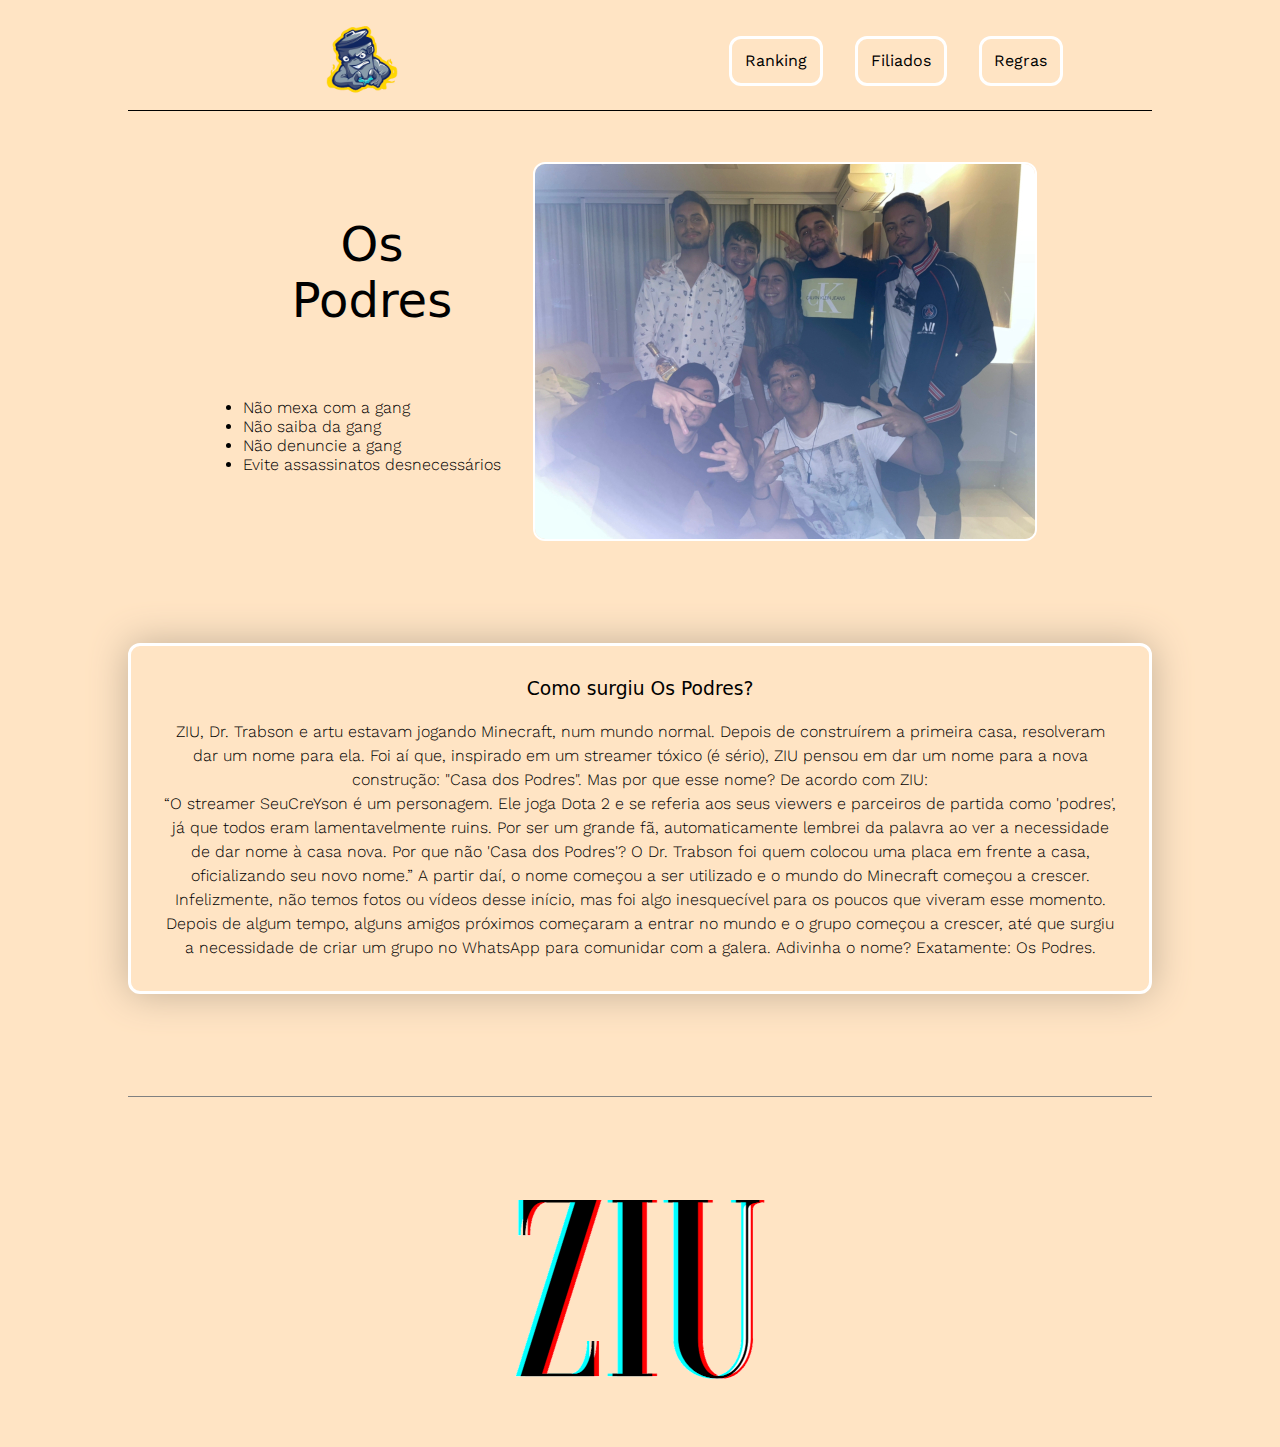
<file: html/index.html>
<!DOCTYPE html>
<html lang="pt-br">

<head>
    <meta charset="UTF-8">
    <meta http-equiv="X-UA-Compatible" content="IE=edge">
    <meta name="viewport" content="width=device-width, initial-scale=1.0">
    <meta name="description" content="Um site de um grupo de amigos.">

    <link rel="shortcut icon" href="../images/podresLogoS.png" type="image/x-icon">
    <link rel="stylesheet" type="text/css" href="../css/style.css">
    <title>The Podres Gang</title>

    <style>
        
    </style>
</head>

<body>
    <header class="cabecalho"> <!-- cabeçalho da pagina -->
        <a href="index.html" target="_self" rel="prev"><img class="cabecalho-imagem" src="../images/podresLogoM.png" alt="Logo dos Podres"></a>
        <nav>
            <a class="cabecalho-menu-item" href="ranking_page.html">Ranking</a>
            <a class="cabecalho-menu-item" href="affiliated_page.html">Filiados</a>
            <a class="cabecalho-menu-item" href="podres_rules_page.html">Regras</a>
        </nav>
    </header>

    <main class="conteudo">
        <section class="conteudo-principal">
            <div class="conteudo-principal-escrito">
                <h1 class="conteudo-principal-titulo">Os Podres</h1>
                <ul class="apresentacao">
                    <li>Não mexa com a gang</li>
                    <li>Não saiba da gang</li>
                    <li>Não denuncie a gang</li>
                    <li>Evite assassinatos desnecessários</li>
                </ul>
            </div>
            <picture> <!-- responsividade de imagens -->
                <img class="gangPhoto" src="../images/datsMyGang.jpg" type="image/png">
            </picture>
        </section>
        <section class="conteudo-secundario">
            <h3 class="conteudo-secundario-titulo">Como surgiu Os Podres?</h3>
            <div class="historinha">
                <p>ZIU, Dr. Trabson e artu estavam jogando Minecraft, num mundo normal. Depois de construírem a primeira casa, resolveram dar um nome para ela. Foi aí que, inspirado em um streamer tóxico (é sério), ZIU pensou em dar um nome para a nova construção: "Casa dos Podres". Mas por que esse nome? De acordo com ZIU:
                <p><q>O streamer SeuCreYson é um personagem. Ele joga Dota 2 e se referia aos seus viewers e parceiros de partida como 'podres', já que todos eram lamentavelmente ruins. Por ser um grande fã, automaticamente lembrei da palavra ao ver a necessidade de dar nome à casa nova. Por que não 'Casa dos Podres'? O Dr. Trabson foi quem colocou uma placa em frente a casa, oficializando seu novo nome.</q> A partir daí, o nome começou a ser utilizado e o mundo do Minecraft começou a crescer. Infelizmente, não temos fotos ou vídeos desse início, mas foi algo inesquecível para os poucos que viveram esse momento.</p>
                <p>Depois de algum tempo, alguns amigos próximos começaram a entrar no mundo e o grupo começou a crescer, até que surgiu a necessidade de criar um grupo no WhatsApp para comunidar com a galera. Adivinha o nome? Exatamente: Os Podres. </p>
            </div>
        </section>
    </main>
    
    <footer>    
        <section>
            <img class="assinatura" src="../images/logoZIU.png" alt="Logo do ZIU">
        </section>
    </footer>

</body>
</html>
</file>
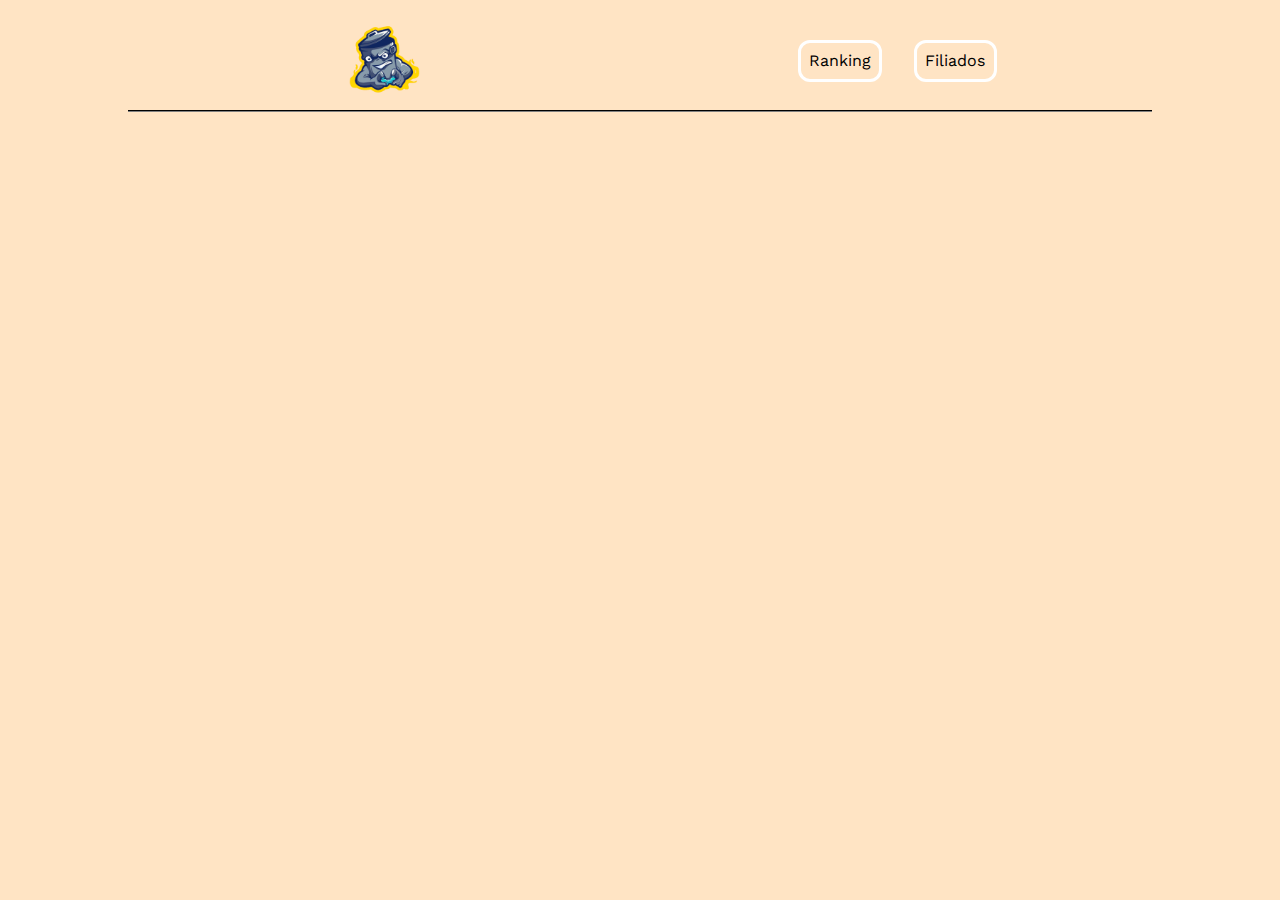
<file: html/affiliated_page.html>
<!DOCTYPE html>
<html lang="pt-br">

<head>
    <meta charset="UTF-8">
    <meta http-equiv="X-UA-Compatible" content="IE=edge">
    <meta name="viewport" content="width=device-width, initial-scale=1.0">
    <meta name="description" content="Um site de um grupo de amigos.">

    <link rel="shortcut icon" href="../images/podresLogoS.png" type="image/x-icon">
    <link rel="stylesheet" type="text/css" href="../css/style.css">
    <title>The Podres Gang</title>

    <style>
        
    </style>
</head>

<body>
    <header class="cabecalho"> <!-- cabeçalho da pagina -->
        <a href="index.html" target="_self" rel="prev"><img class="cabecalho-imagem" src="../images/podresLogoM.png" alt="Logo dos Podres"></a>
        <nav>
            <a class="cabecalho-menu-item" href="ranking_page.html">Ranking</a>
            <a class="cabecalho-menu-item" href="affiliated_page.html">Filiados</a>
        </nav>
    </header>

    <main>

    </main>

    <section>

    </section>
    
    <footer>

    </footer>
</body>
</html>
</file>
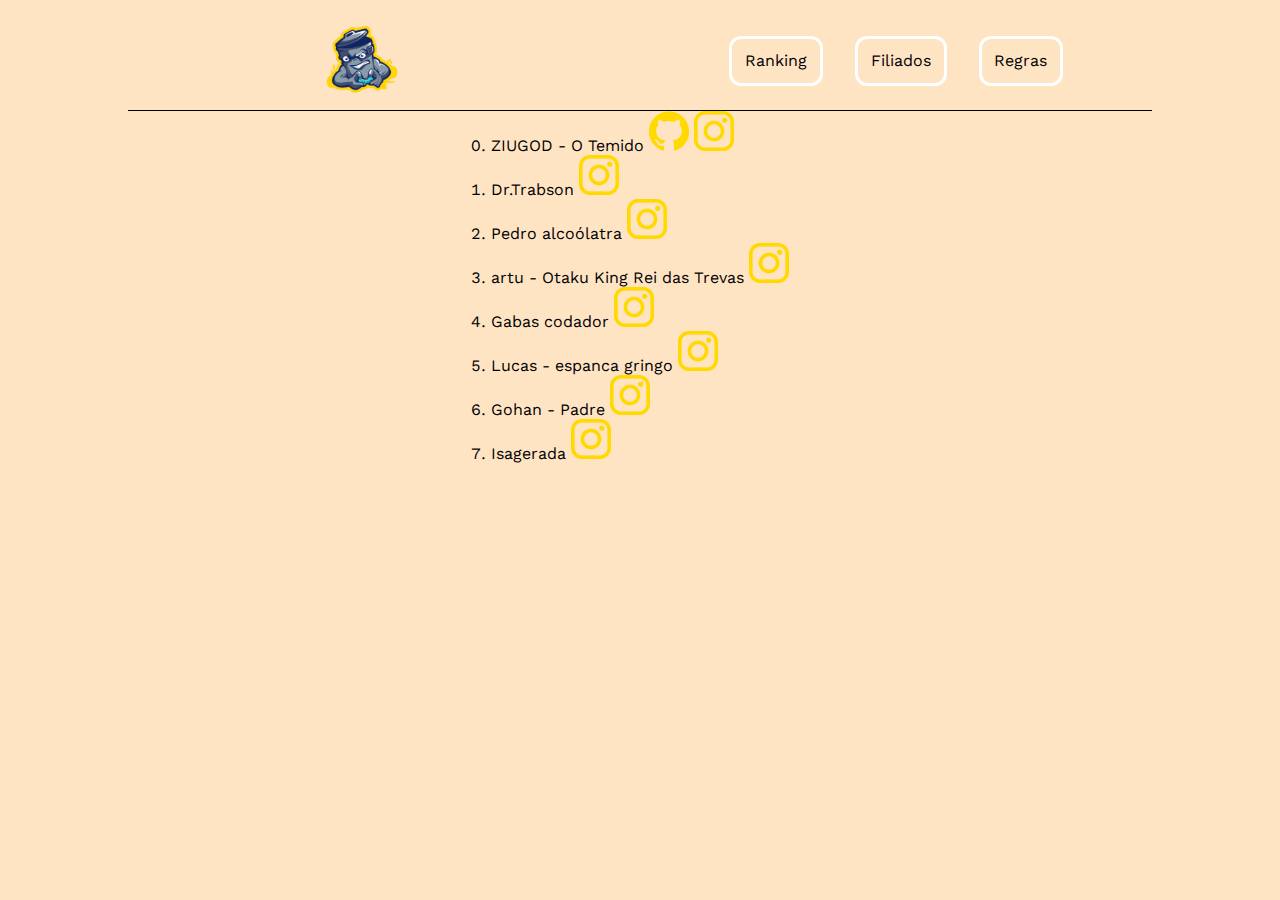
<file: html/ranking_page.html>
<!DOCTYPE html>
<html lang="pt-br">

<head>
    <meta charset="UTF-8">
    <meta http-equiv="X-UA-Compatible" content="IE=edge">
    <meta name="viewport" content="width=device-width, initial-scale=1.0">
    <meta name="description" content="Um site de um grupo de amigos.">

    <link rel="shortcut icon" href="../images/podresLogoS.png" type="image/x-icon">
    <link rel="stylesheet" type="text/css" href="../css/style.css">
    <title>The Podres Gang</title>

    <style>
        
    </style>
</head>

<body>
    <header class="cabecalho"> <!-- cabeçalho da pagina -->
        <a href="index.html" target="_self" rel="prev"><img class="cabecalho-imagem" src="../images/podresLogoM.png" alt="Logo dos Podres"></a>
        <nav>
            <a class="cabecalho-menu-item" href="ranking_page.html">Ranking</a>
            <a class="cabecalho-menu-item" href="affiliated_page.html">Filiados</a>
            <a class="cabecalho-menu-item" href="podres_rules_page.html">Regras</a>
        </nav>
    </header>
    <ol class="ranking" start="0">
        <div>
            <!-- 1 -->
            <li>ZIUGOD - O Temido <a class="github" href="https://github.com/ZIUGOD/" target="_blank" rel="external" title="Perfil do GitHub"><img src="../images/githubLogoLink.png" alt="GitHub logo"></a> <a class="instagram" href="https://www.instagram.com/playa.ziu/" target="_blank" rel="external" title="Perfil do Instagram"><img src="../images/instagramLogoLink.png" alt="Instagram logo"></a></li>
            <!-- 2 -->
            <li>Dr.Trabson <a class="instagram" href="https://www.instagram.com/wederfilhotrab/" target="_blank" rel="external" title="Perfil do Instagram"><img src="../images/instagramLogoLink.png" alt="Instagram logo"></a></li>
            <!-- 3 -->
            <li>Pedro alcoólatra <a class="instagram" href="https://www.instagram.com/pedro_h_f_r_/" target="_blank" rel="external" title="Perfil do Instagram"><img src="../images/instagramLogoLink.png" alt="Instagram logo"></a></li>
            <!-- 4 -->
            <li>artu - Otaku King Rei das Trevas <a class="instagram" href="https://www.instagram.com/arthurr.mrs/" target="_blank" rel="external" title="Perfil do Instagram"><img src="../images/instagramLogoLink.png" alt="Instagram logo"></a></li>
            <!-- 5 -->
            <li>Gabas codador <a class="instagram" href="https://www.instagram.com/gabs.veloso/" target="_blank" rel="external" title="Perfil do Instagram"><img src="../images/instagramLogoLink.png" alt="Instagram logo"></a></li>
            <!-- 6 -->
            <li>Lucas - espanca gringo <a class="instagram" href="https://www.instagram.com/lucasccunha1/" target="_blank" rel="external" title="Perfil do Instagram"><img src="../images/instagramLogoLink.png" alt="Instagram logo"></a></li>
            <!-- 7 -->
            <li>Gohan - Padre <a class="instagram" href="https://www.instagram.com/marcos17_crf/" target="_blank" rel="external" title="Perfil do Instagram"><img src="../images/instagramLogoLink.png" alt="Instagram logo"></a></li>
            <!-- 8 -->
            <li>Isagerada <a class="instagram" href="https://www.instagram.com/isabelaalbuquerqueb/" target="_blank" rel="external" title="Perfil do Instagram"><img src="../images/instagramLogoLink.png" alt="Instagram logo"></a></li>
        </div>
    </ol>

</body>
</html>
</file>
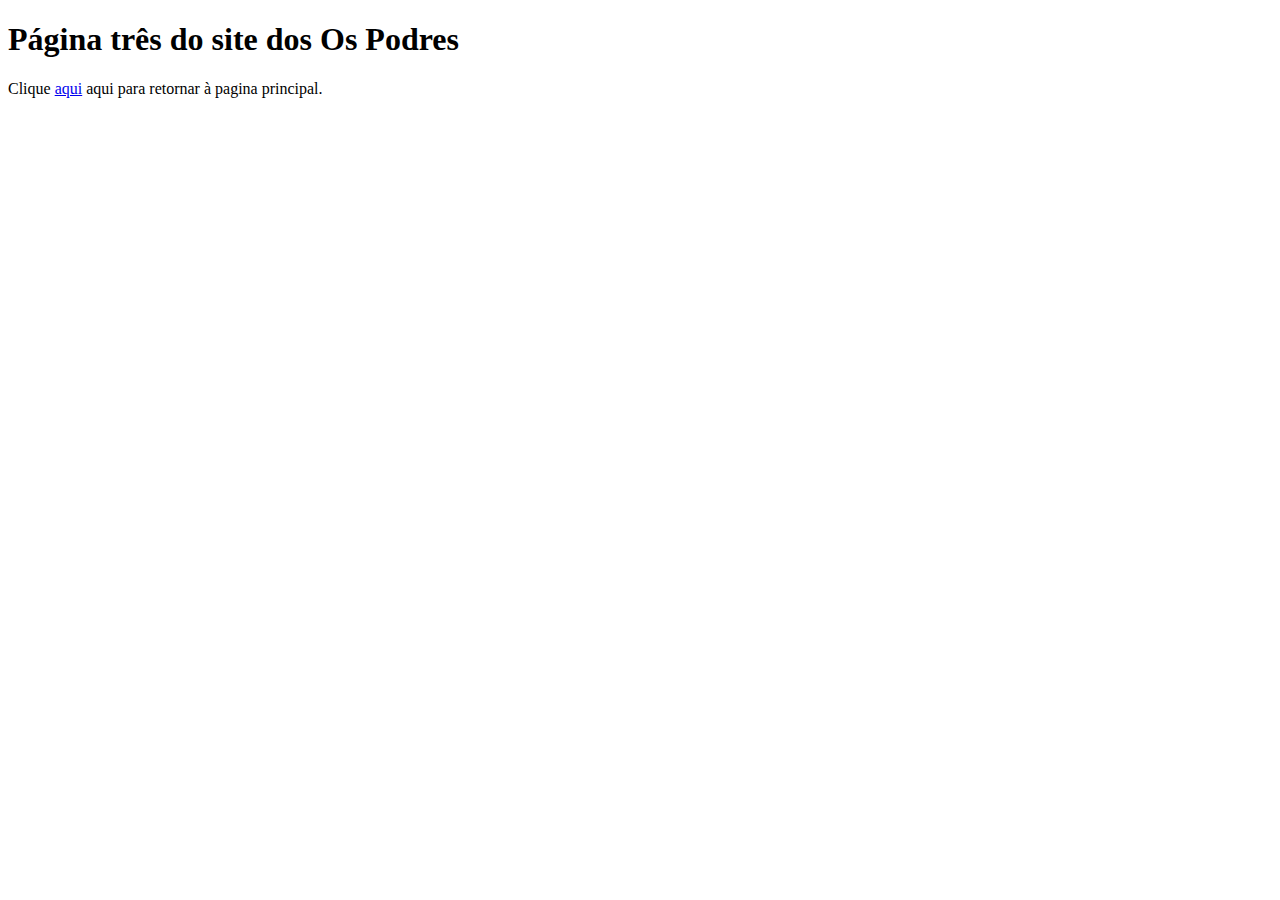
<file: html/noticia/page3.html>
<!DOCTYPE html>
<html lang="en">
<head>
    <meta charset="UTF-8">
    <meta http-equiv="X-UA-Compatible" content="IE=edge">
    <meta name="viewport" content="width=device-width, initial-scale=1.0">
    <link rel="shortcut icon" href="../images/favicon.ico" type="image/x-icon">
    <title>Pagina 3</title>
</head>
<body>
    <h1>Página três do site dos Os Podres</h1>
    <p>Clique <a href="../index.html" rel="prev">aqui</a> aqui para retornar à pagina principal.</p>
</body>
</html>
</file>
<file: css/style.css>
@charset "UTF-8";
@import url('https://fonts.googleapis.com/css2?family=Roboto:wght@100&family=Work+Sans:ital,wght@0,100;0,200;0,300;0,400;0,500;0,600;0,700;0,800;0,900;1,100;1,200;1,300;1,400;1,500;1,600;1,700;1,800;1,900&display=swap');
* {
    margin: 0;
    padding: 0;
    box-sizing: border-box;
    text-decoration: none;
}
body {
    background: bisque;
    font-family: 'Roboto', sans-serif;
    font-family: 'Work Sans', sans-serif;
    font-size: 100%;
    color: black;
    text-align: center;
    justify-content: center;
    padding: 0% 10% 5% 10%;
}

.cabecalho {
    padding: 24px 0px 12px 32px;
    display: flex;
    flex-direction: row;
    align-items: center;
    justify-content: space-around;
    border-bottom: 1px solid black;
}

.cabecalho-imagem {
    max-width: 72px;
}

nav {
    display: flex;
    gap: 32px;
}

.cabecalho-menu-item {
    color: black;
    font-weight: 400;
    border-radius: 12px;
    border: 3px solid white;
    padding: 5%;
    color: black;
}

.conteudo {
    padding-top: 5%;
    margin-bottom: 64px;
}

.conteudo-principal {

    display: flex;
    flex-direction: row;
    align-items: center;
    justify-content: center;
    gap: 32px;
}

.conteudo-principal-escrito {
    display: flex;
    flex-direction: column;
    
    gap: 32px;
    font-weight: 300;
}

.conteudo-principal-titulo {
    display: flex;
    justify-content: space-between;
    font-family: system-ui, -apple-system, BlinkMacSystemFont, 'Segoe UI', Roboto, Oxygen, Ubuntu, Cantarell, 'Open Sans', 'Helvetica Neue', sans-serif;
    font-weight: 350;
    padding: 0;
}

.apresentacao {
    display: flex;
    flex-direction: column;
    text-align: justify;
    font-size: 1rem;
    margin: 10% 0%;

    color: black;
}

.conteudo-principal-titulo {
    margin: 5%;
    font-size: 3rem;
}

.gangPhoto {
    display: flex;
    border-radius: 12px;
    border: 2px solid white;
    flex-direction: column;
    /* max-height: 300px; */
}

.conteudo-secundario {
    display: flex;
    flex-direction: column;
    align-items: center;
    margin: 10% 0%;
    background-color: bisque;
    border-radius: 12px;
    border: 3px solid white;
    box-shadow: 0px 0px 1cm rgb(194, 175, 152);
    padding: 3%;
    line-height: 24px;

    color: black;
}

.conteudo-secundario-titulo {
    font-family: system-ui, -apple-system, BlinkMacSystemFont, 'Segoe UI', Roboto, Oxygen, Ubuntu, Cantarell, 'Open Sans', 'Helvetica Neue', sans-serif;
    font-weight: 400;
} 

.historinha {
    font-weight: 300;
}

h3 {
    margin: 0% 2% 2% 2%;
}

.ranking {
    list-style-type: decimal;
    display: flex;
    text-align: justify;
    justify-content: center;
}


footer {
    border-top: 1px solid grey;
}

.assinatura {
    max-height: 240px;
    margin-top: 10%;
}
</file>
